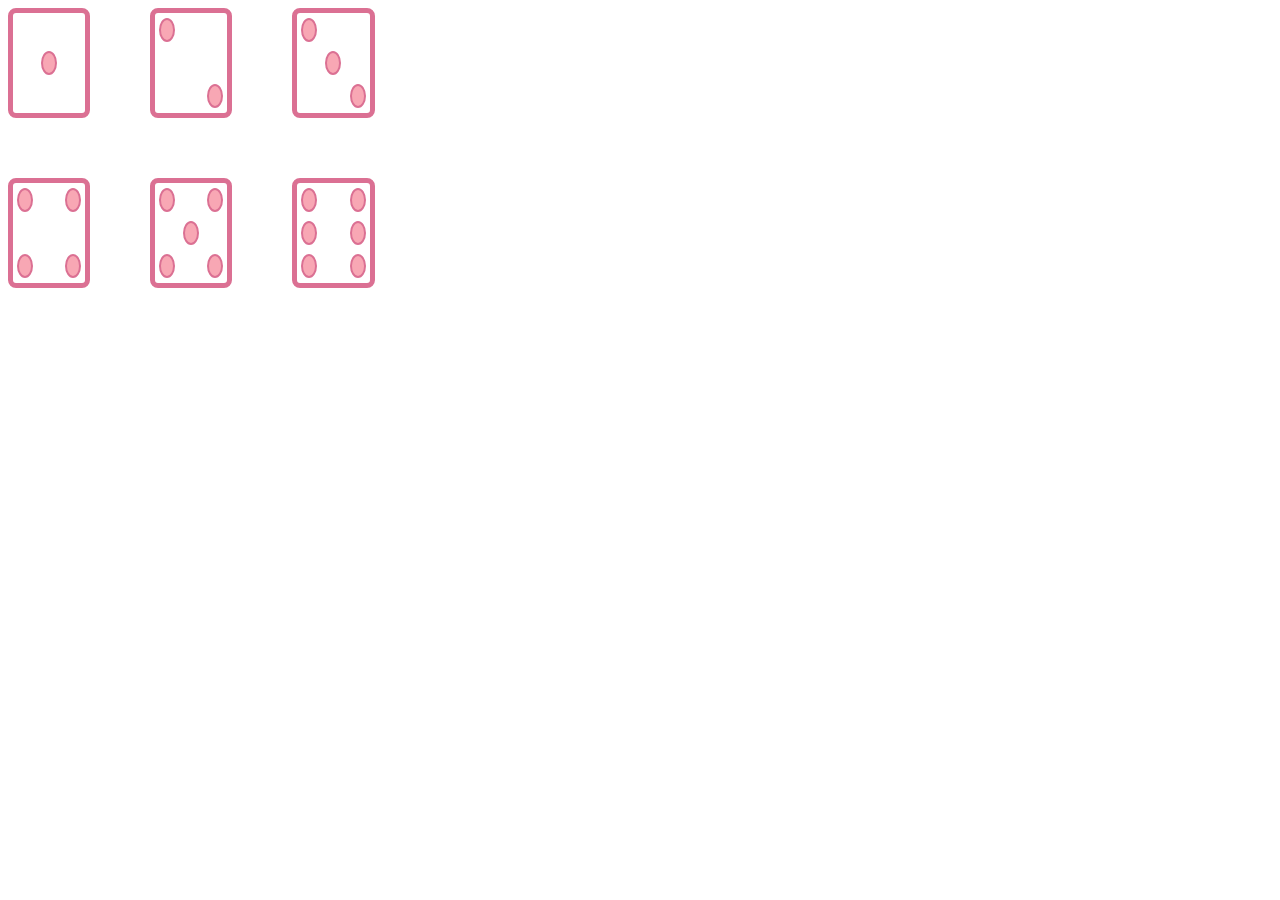
<file: dice/index.html>
<!DOCTYPE html>
<html lang="en">
<head>
    <meta charset="UTF-8">
    <meta name="viewport" content="width=device-width, initial-scale=1.0">
    <title>Zer</title>
    <link rel="stylesheet" href="./style.css">
</head>
<body>
     <div class="dices">

    <div class="dice1">
        <div class="dot1"></div>
    </div>
    <div class="dice2">
        <div class="dot1"></div>
        <div class="dot2"></div>
    </div>
    <div class="dice3">
        <div class="dot1"></div>
        <div class="dot2"></div>
        <div class="dot3"></div>
    </div>
    <div class="dice4">
        <div class="dot1"></div>
        <div class="dot2"></div>
        <div class="dot3"></div>
        <div class="dot4"></div>
    </div>
    <div class="dice5">
        <div class="dot1"></div>
        <div class="dot2"></div>
        <div class="dot3"></div>
        <div class="dot4"></div>
        <div class="dot5"></div>
    </div>
    <div class="dice6">
        <div class="dot1"></div>
        <div class="dot2"></div>
        <div class="dot3"></div>
        <div class="dot4"></div>
        <div class="dot5"></div>
        <div class="dot6"></div>
    </div>


     </div>


</body>
</html>
</file>
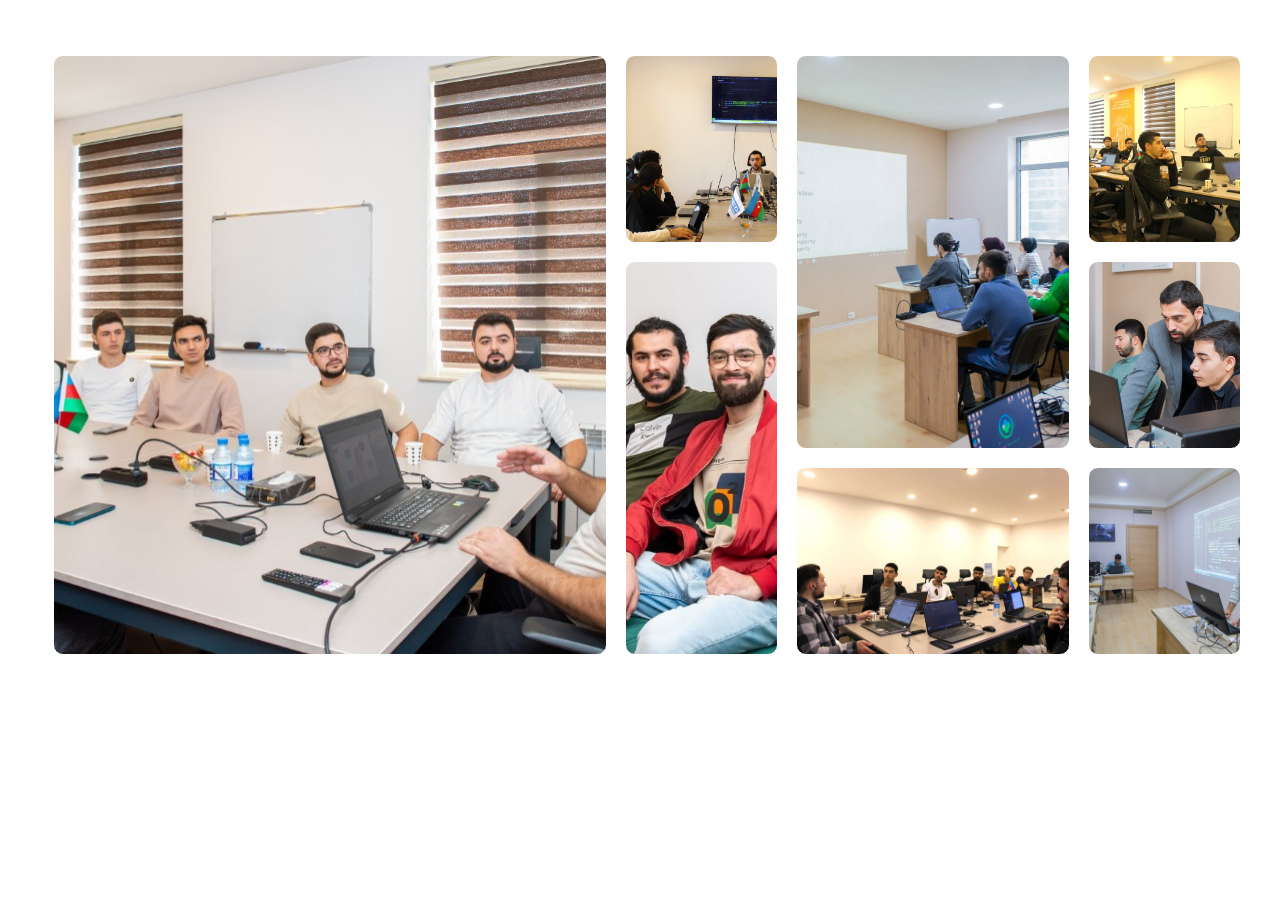
<file: lesson1/index.html>
<!DOCTYPE html>
<html lang="en">
<head>
    <meta charset="UTF-8">
    <meta name="viewport" content="width=device-width, initial-scale=1.0">
    <title>Document</title>
    <link rel="stylesheet" href="./style.css">
</head>
<body>
 
    <div class="grid-container">

   <div class="grid-item"></div>
   <div class="grid-item"></div>
   <div class="grid-item"></div>
   <div class="grid-item"></div>
   <div class="grid-item"></div>
   <div class="grid-item"></div>
   <div class="grid-item"></div>
   <div class="grid-item"></div>
    
    </div>

</body>
</html>
</file>
<file: dice/style.css>
.dices {
    display: grid;
    gap: 60px;
    width: 29%;
    grid-template-columns: auto auto auto;
}

.dice1 {
    display: grid;
    align-items: center;
    justify-items: center;
    border: 5px solid palevioletred;
    border-radius: 8px;
    height: 100px;
    grid-template-columns: repeat(3, 1fr);
    grid-template-rows: repeat(3,1fr);
    
}
.dice1 .dot1 {
    display: grid;
    justify-content: center;
    align-content: center;
    border: 2px solid palevioletred;
    background-color: rgb(248, 167, 180);
    border-radius: 50%;
    grid-column: 2/3;
    grid-row: 2/3;
    width: 50%;
    height: 20px;
}
.dice2 {
    border: 5px solid palevioletred;
    border-radius: 8px;
    height: 100px;
    display: grid;
    grid-template-columns: repeat(3, 1fr);
    grid-template-rows: repeat(3,1fr);
    align-items: center;
    justify-items: center;
    
}
.dice2 .dot1 {
    display: grid;
    justify-content: center;
    align-content: center;
    border: 2px solid palevioletred;
    background-color: rgb(248, 167, 180);
    border-radius: 50% ;
    width: 50%;
    height: 20px;
}
.dice2 .dot2 {
    display: grid;
    justify-content: center;
    align-content: center;
    border: 2px solid palevioletred;
    background-color: rgb(248, 167, 180);
    border-radius: 50% ;
    width: 50%;
    height: 20px;
    grid-column: 3/4;
    grid-row: 3/4;
}

.dice3 {
    border: 5px solid palevioletred;
    border-radius: 8px;
    height: 100px;
    display: grid;
    grid-template-columns: repeat(3, 1fr);
    grid-template-rows: repeat(3,1fr);
    align-items: center;
    justify-items: center;
}
.dice3 .dot1 {
    display: grid;
    justify-content: center;
    align-content: center;
    border: 2px solid palevioletred;
    background-color: rgb(248, 167, 180);
    border-radius: 50% ;
    width: 50%;
    height: 20px;
}
.dice3 .dot2 {
    display: grid;
    justify-content: center;
    align-content: center;
    border: 2px solid palevioletred;
    background-color: rgb(248, 167, 180);
    border-radius: 50% ;
    width: 50%;
    height: 20px;
    grid-column: 2/3;
    grid-row: 2/3;
}
.dice3 .dot3 {
    display: grid;
    justify-content: center;
    align-content: center;
    border: 2px solid palevioletred;
    background-color: rgb(248, 167, 180);
    border-radius: 50% ;
    width: 50%;
    height: 20px;
    grid-column: 3/4;
    grid-row: 3/4;
}
.dice4 {
    border: 5px solid palevioletred;
    border-radius: 8px;
    height: 100px;
    display: grid;
    grid-template-columns: repeat(3, 1fr);
    grid-template-rows: repeat(3,1fr);
    align-items: center;
    justify-items: center;
}
.dice4 .dot1 {
    display: grid;
    justify-content: center;
    align-content: center;
    border: 2px solid palevioletred;
    background-color: rgb(248, 167, 180);
    border-radius: 50% ;
    width: 50%;
    height: 20px;
}
.dice4 .dot2 {
    display: grid;
    justify-content: center;
    align-content: center;
    border: 2px solid palevioletred;
    background-color: rgb(248, 167, 180);
    border-radius: 50% ;
    width: 50%;
    height: 20px;
    grid-column: 3/4;
}
.dice4 .dot3 {
    display: grid;
    justify-content: center;
    align-content: center;
    border: 2px solid palevioletred;
    background-color: rgb(248, 167, 180);
    border-radius: 50% ;
    width: 50%;
    height: 20px;
    grid-row: 3/4;
}
.dice4 .dot4 {
    display: grid;
    justify-content: center;
    align-content: center;
    border: 2px solid palevioletred;
    background-color: rgb(248, 167, 180);
    border-radius: 50% ;
    width: 50%;
    height: 20px;
    grid-column: 3/4;
    grid-row: 3/4;
}
.dice5 {
    border: 5px solid palevioletred;
    border-radius: 8px;
    height: 100px;
    display: grid;
    grid-template-columns: repeat(3, 1fr);
    grid-template-rows: repeat(3,1fr);
    align-items: center;
    justify-items: center;
}
.dice5 .dot1 {
    display: grid;
    justify-content: center;
    align-content: center;
    border: 2px solid palevioletred;
    background-color: rgb(248, 167, 180);
    border-radius: 50% ;
    width: 50%;
    height: 20px;
}
.dice5 .dot2 {
    display: grid;
    justify-content: center;
    align-content: center;
    border: 2px solid palevioletred;
    background-color: rgb(248, 167, 180);
    border-radius: 50% ;
    width: 50%;
    height: 20px;
    grid-column: 3/4;
}
.dice5 .dot3 {
    display: grid;
    justify-content: center;
    align-content: center;
    border: 2px solid palevioletred;
    background-color: rgb(248, 167, 180);
    border-radius: 50% ;
    width: 50%;
    height: 20px;
    grid-row: 3/4;
}
.dice5 .dot4 {
    display: grid;
    justify-content: center;
    align-content: center;
    border: 2px solid palevioletred;
    background-color: rgb(248, 167, 180);
    border-radius: 50% ;
    width: 50%;
    height: 20px;
    grid-column: 3/4;
    grid-row: 3/4;
}
.dice5 .dot5 {
    display: grid;
    justify-content: center;
    align-content: center;
    border: 2px solid palevioletred;
    background-color: rgb(248, 167, 180);
    border-radius: 50% ;
    width: 50%;
    height: 20px;
    grid-column: 2/3;
    grid-row: 2/3;
}
.dice6 {
    border: 5px solid palevioletred;
    border-radius: 8px;
    height: 100px;
    display: grid;
    grid-template-columns: repeat(3, 1fr);
    grid-template-rows: repeat(3,1fr);
    align-items: center;
    justify-items: center;
}
.dice6 .dot1 {
    display: grid;
    justify-content: center;
    align-content: center;
    border: 2px solid palevioletred;
    background-color: rgb(248, 167, 180);
    border-radius: 50% ;
    width: 50%;
    height: 20px;
}
.dice6 .dot2 {
    display: grid;
    justify-content: center;
    align-content: center;
    border: 2px solid palevioletred;
    background-color: rgb(248, 167, 180);
    border-radius: 50% ;
    width: 50%;
    height: 20px;
    grid-column: 3/4;
}
.dice6 .dot3 {
    display: grid;
    justify-content: center;
    align-content: center;
    border: 2px solid palevioletred;
    background-color: rgb(248, 167, 180);
    border-radius: 50% ;
    width: 50%;
    height: 20px;
    grid-row: 3/4;
}
.dice6 .dot4 {
    display: grid;
    justify-content: center;
    align-content: center;
    border: 2px solid palevioletred;
    background-color: rgb(248, 167, 180);
    border-radius: 50% ;
    width: 50%;
    height: 20px;
    grid-column: 3/4;
    grid-row: 3/4;
}
.dice6 .dot5 {
    display: grid;
    justify-content: center;
    align-content: center;
    border: 2px solid palevioletred;
    background-color: rgb(248, 167, 180);
    border-radius: 50% ;
    width: 50%;
    height: 20px;
   
    grid-row: 2/3;
}
.dice6 .dot6 {
    display: grid;
    justify-content: center;
    align-content: center;
    border: 2px solid palevioletred;
    background-color: rgb(248, 167, 180);
    border-radius: 50% ;
    width: 50%;
    height: 20px;
   grid-column: 3/4;
    grid-row: 2/3;
}
</file>
<file: lesson1/style.css>
.grid-container {
    background-color: rgb(255, 255, 255);
    padding: 10px;
    width: 94%;
    height: 600px;
    display: grid;
    grid-template-columns: auto auto auto auto;
    gap: 18px;
    margin-top: 5cqmin;
    margin-left: 35px;
}
.grid-container .grid-item:nth-child(1) {
    grid-row: 1/4;
    padding-right: 400px;
    background: url(./image/img1.jpg) no-repeat center;
    background-size: cover;
}
.grid-container .grid-item:nth-child(5) {
    grid-row: 2/4;
}
.grid-container .grid-item:nth-child(2) {
background: url(./image/img2.jpg) no-repeat;
background-size: cover;
}
.grid-container .grid-item:nth-child(5) {
    background: url(./image/img3.jpg) no-repeat center;
    background-size: cover;
}
.grid-container .grid-item:nth-child(3) {
    background: url(./image/img4.webp) no-repeat center;
    background-size: cover;
    padding-right: 120px;
}
.grid-container .grid-item:nth-child(7) {
    background: url(./image/img5.jpg) no-repeat center;
    background-size: cover;
}
.grid-container .grid-item:nth-child(4) {
    background: url(./image/img6.jpg) no-repeat center;
    background-size: cover;
}
.grid-container .grid-item:nth-child(6) {
    background: url(./image/img7.jpg) no-repeat center;
    background-size: cover;
}
.grid-container .grid-item:nth-child(8) {
    background: url(./image/img8.jpg) no-repeat center;
    background-size: cover;
}
.grid-container .grid-item:nth-child(3) {
    grid-row: 1/3;
    grid-column: 3/4;
}
.grid-item {
    background-color: white;
    border: 1px solid white;
    padding: 10px 0;
    transition-duration: 0.7s;
    transition-property: all;
    transition-timing-function: ease;
    border-radius: 10px;

}
.grid-container .grid-item:hover {
    transform: scale(1.05);

}
</file>
